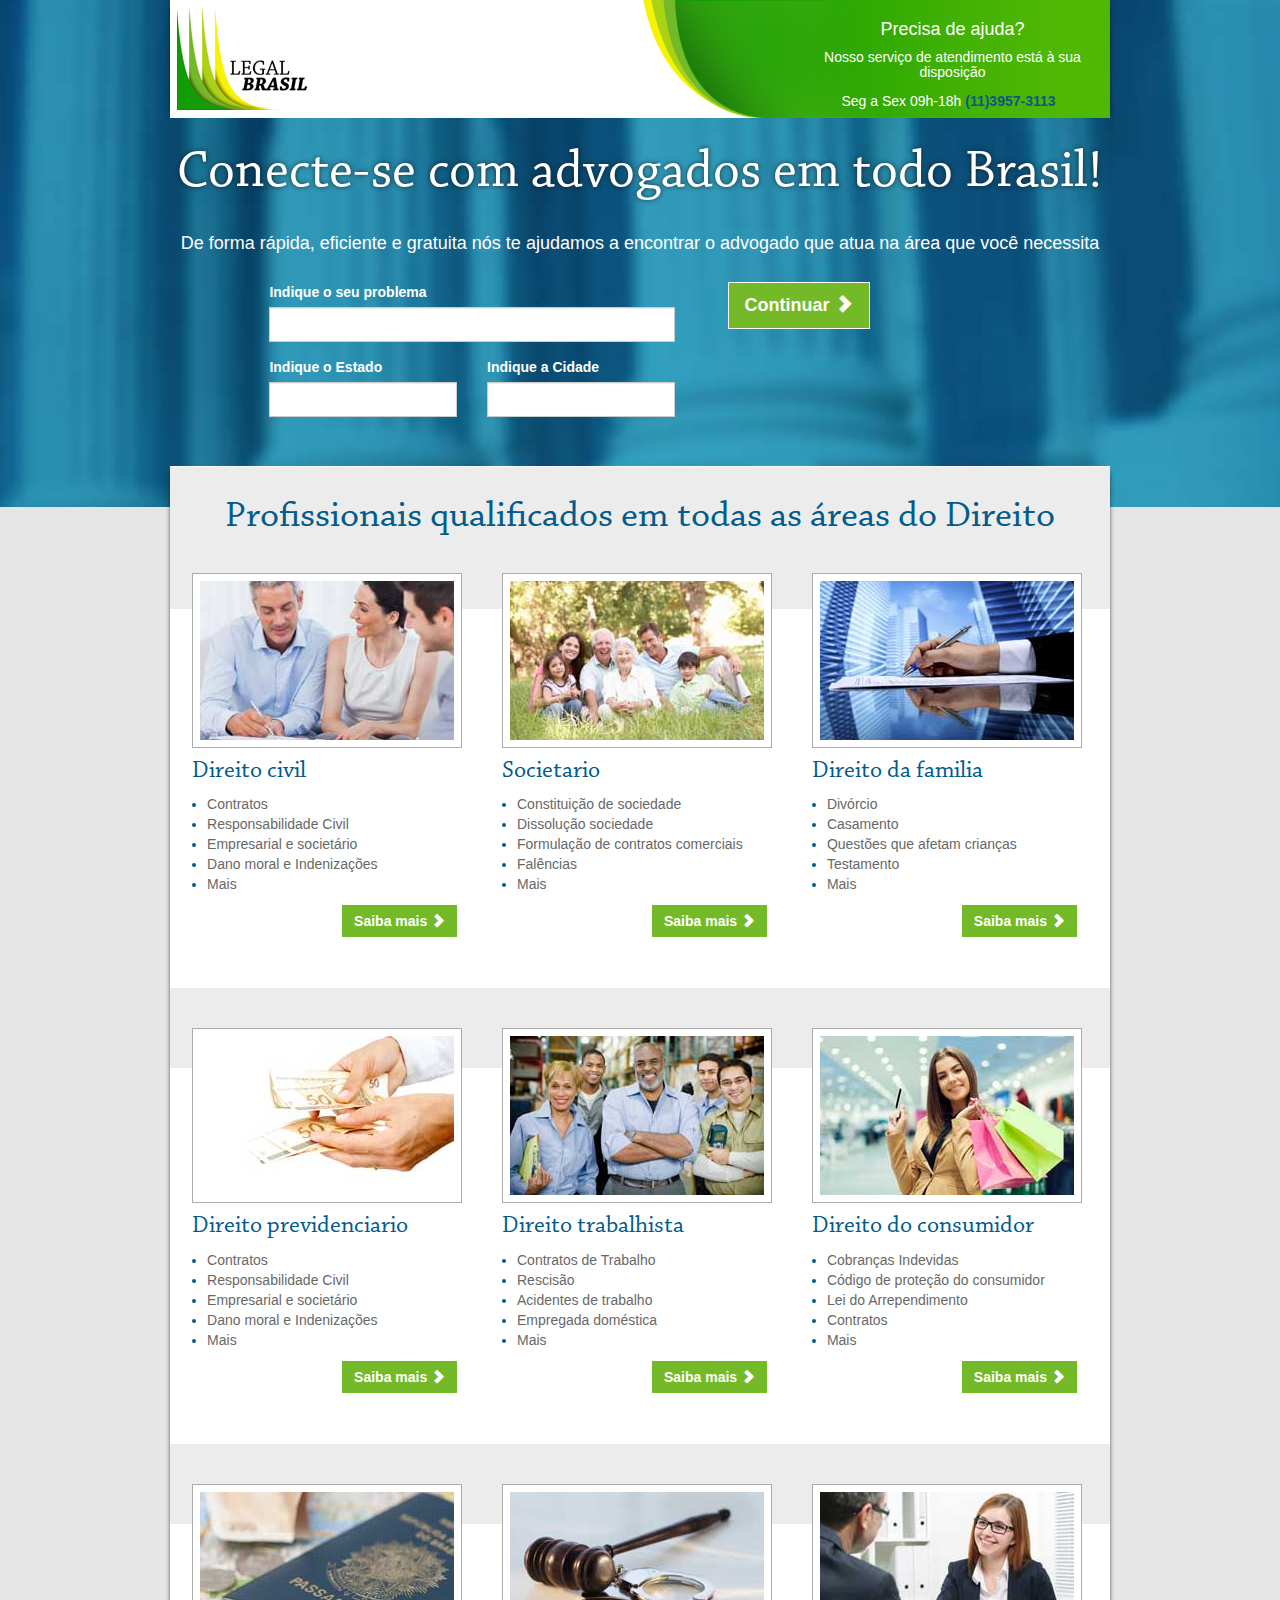
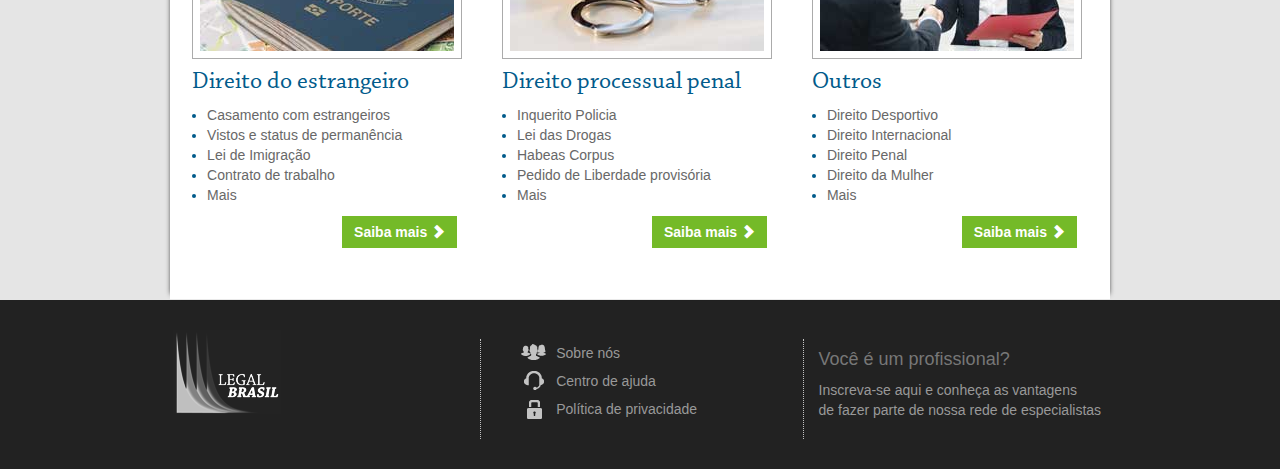
<file: index.html>
<!DOCTYPE html>
<html lang="pt">
<head>
    <meta charset="utf-8">
    <meta name="viewport" content="width=device-width, initial-scale=1.0">
    <meta name="description" content="">
    <title>Legal Brasil</title>
    <link rel="stylesheet" href="css/bootstrap.css">
    <link rel="stylesheet" href="css/main.css">
    <!--[if lt IE 9]>
		<script src="js/html5shiv.js"></script>
		<script src="js/respond.min.js"></script>
    <![endif]-->
    <link rel="shortcut icon" href="images/ico/favicon.ico">
</head><!--/head-->

<body>
    <header id="header" role="banner">
        <div class="container">
			<div class="box">
				<div class="row row-offset-0">
					<div class="col-xs-6 col-md-3"><a href="index.html"><img src="images/logo.png" /></a></div>
					<div class="col-xs-6 col-md-3"></div>
					<div class="col-md-6 text-center infocontact visible-md visible-lg">
						<h4>Precisa de ajuda?</h4>
						<h5>Nosso serviço de atendimento está à sua disposição</h5>
						<p>Seg a Sex 09h-18h <strong>(11)3957-3113</strong></p>
					</div>
				</div>
			</div>
        </div>
    </header><!--/#header-->

    <section id="search-lawyer" class="v2">
		
		<div class="container">
			<div class="row row-centered">
				<h1>Conecte-se com advogados em todo Brasil!</h1>
				<h4>De forma rápida, eficiente e gratuita nós te ajudamos a encontrar o advogado que atua na área que você necessita</h4>
			</div>
			<form role="form" onsubmit="return false;" action="">
				<div class="row row-centered aligncenter pull-right">
				
					<div class="col-md-6">
						
						<div class="row">
							<div class="col-md-12">
								<div class="form-group text-left">
									<label class="control-label">Indique o seu problema</label>
									<input type="text" id="subcategory" class="typeahead tt-query" autocomplete="off" spellcheck="false">
								</div>
							</div>
						</div>
						
						<div class="row">
							<div class="col-md-6">
								<div class="form-group text-left">
									<label class="control-label">Indique o Estado</label>
									<input type="text" id="state" class="typeahead tt-query" autocomplete="off" spellcheck="false">
								</div>
							</div>
							<div class="col-md-6">
								<div class="form-group text-left">
									<label class="control-label">Indique a Cidade</label>
									<input type="text" id="city" class="typeahead tt-query" autocomplete="off" spellcheck="false">
								</div>
							</div>
						</div>
						
					</div><!--/.col-md-6 .aligncenter-->
					
					<div class="col-md-3">
						<p><a href="form.html" class="btn btn-lg btn-default">Continuar <span class="glyphicon glyphicon-chevron-right"></span></a></p>
						<!-- <p><a href="lawyers-results.html">(Consultar Glossário de advogados)</a></p> -->
					</div>
				</div><!--/.row .row-centered-->
			</form>
		</div>
		
    </section><!--/#search-lawyer-->

    <section id="services">
        <div class="container">
            <div class="box first">
                <div class="row row-centered">
					<div class="col-md-12 title col-centered">
						<h2>Profissionais qualificados em todas as áreas do Direito</h2>
					</div>
                    <div class="col-xs-12 col-md-4 col-sm-6 col-centered col-fixed">
						<img src="./images/services/direito-civil.jpg" class="img-responsive" />
						<h4>Direito civil</h4>
						<ul>
							<li><a href="#">Contratos</a></li>
							<li><a href="#">Responsabilidade Civil</a></li>
							<li><a href="#">Empresarial e societário</a></li>
							<li><a href="#">Dano moral e Indenizações</a></li>
							<li><a href="#">Mais</a></li>
						</ul>
						<div class="align-right">
							<a href="./modal/direito-civil.html" class="btn btn-default" data-toggle="modal" data-target="#remoteModal">Saiba mais <span class="glyphicon glyphicon-chevron-right"></span></a>
						</div>
                    </div><!--/.col-md-4-->
                    <div class="col-xs-12 col-md-4 col-sm-6 col-centered col-fixed">
						<img src="./images/services/societario.jpg" class="img-responsive" />
						<h4>Societario</h4>
						<ul>
							<li><a href="#">Constituição de sociedade</a></li>
							<li><a href="#">Dissolução sociedade</a></li>
							<li><a href="#">Formulação de contratos comerciais</a></li>
							<li><a href="#">Falências</a></li>
							<li><a href="#">Mais</a></li>
						</ul>
						<div class="align-right">
							<a href="./modal/direito-civil.html" class="btn btn-default" data-toggle="modal" data-target="#remoteModal">Saiba mais <span class="glyphicon glyphicon-chevron-right"></span></a>
						</div>
                    </div><!--/.col-md-4-->
                    <div class="col-xs-12 col-md-4 col-sm-6 col-centered col-fixed">
						<img src="./images/services/direito-da-familia.jpg" class="img-responsive" />
						<h4>Direito da familia</h4>
						<ul>
							<li><a href="#">Divórcio</a></li>
							<li><a href="#">Casamento</a></li>
							<li><a href="#">Questões que afetam crianças</a></li>
							<li><a href="#">Testamento</a></li>
							<li><a href="#">Mais</a></li>
						</ul>
						<div class="align-right">
							<a href="./modal/direito-civil.html" class="btn btn-default" data-toggle="modal" data-target="#remoteModal">Saiba mais <span class="glyphicon glyphicon-chevron-right"></span></a>
						</div>
                    </div><!--/.col-md-4-->
					
					<div class="separator visible-md visible-lg"></div>
					
                    <div class="col-xs-12 col-md-4 col-sm-6 col-centered col-fixed">
						<img src="./images/services/direito-previdenciario.jpg" class="img-responsive" />
						<h4>Direito previdenciario</h4>
						<ul>
							<li><a href="#">Contratos</a></li>
							<li><a href="#">Responsabilidade Civil</a></li>
							<li><a href="#">Empresarial e societário</a></li>
							<li><a href="#">Dano moral e Indenizações</a></li>
							<li><a href="#">Mais</a></li>
						</ul>
						<div class="align-right">
							<a href="./modal/direito-civil.html" class="btn btn-default" data-toggle="modal" data-target="#remoteModal">Saiba mais <span class="glyphicon glyphicon-chevron-right"></span></a>
						</div>
                    </div><!--/.col-md-4-->
                    <div class="col-xs-12 col-md-4 col-sm-6 col-centered col-fixed">
						<img src="./images/services/direito-trabalhista.jpg" class="img-responsive" />
						<h4>Direito trabalhista</h4>
						<ul>
							<li><a href="#">Contratos de Trabalho</a></li>
							<li><a href="#">Rescisão</a></li>
							<li><a href="#">Acidentes de trabalho</a></li>
							<li><a href="#">Empregada doméstica</a></li>
							<li><a href="#">Mais</a></li>
						</ul>
						<div class="align-right">
							<a href="./modal/direito-civil.html" class="btn btn-default" data-toggle="modal" data-target="#remoteModal">Saiba mais <span class="glyphicon glyphicon-chevron-right"></span></a>
						</div>
                    </div><!--/.col-md-4-->
                    <div class="col-xs-12 col-md-4 col-sm-6 col-centered col-fixed">
						<img src="./images/services/direito-do-consumidor.jpg" class="img-responsive" />
						<h4>Direito do consumidor</h4>
						<ul>
							<li><a href="#">Cobranças Indevidas</a></li>
							<li><a href="#">Código de proteção do consumidor</a></li>
							<li><a href="#">Lei do Arrependimento</a></li>
							<li><a href="#">Contratos</a></li>
							<li><a href="#">Mais</a></li>
						</ul>
						<div class="align-right">
							<a href="./modal/direito-civil.html" class="btn btn-default" data-toggle="modal" data-target="#remoteModal">Saiba mais <span class="glyphicon glyphicon-chevron-right"></span></a>
						</div>
                    </div><!--/.col-md-4-->
					
					<div class="separator visible-md visible-lg"></div>
					
                    <div class="col-xs-12 col-md-4 col-sm-6 col-centered col-fixed">
						<img src="./images/services/direito-do-estrangeiro.jpg" class="img-responsive" />
						<h4>Direito do estrangeiro</h4>
						<ul>
							<li><a href="#">Casamento com estrangeiros</a></li>
							<li><a href="#">Vistos e status de permanência</a></li>
							<li><a href="#">Lei de Imigração</a></li>
							<li><a href="#">Contrato de trabalho</a></li>
							<li><a href="#">Mais</a></li>
						</ul>
						<div class="align-right">
							<a href="./modal/direito-civil.html" class="btn btn-default" data-toggle="modal" data-target="#remoteModal">Saiba mais <span class="glyphicon glyphicon-chevron-right"></span></a>
						</div>
                    </div><!--/.col-md-4-->
                    <div class="col-xs-12 col-md-4 col-sm-6 col-centered col-fixed">
						<img src="./images/services/direito-processual-penal.jpg" class="img-responsive" />
						<h4>Direito processual penal</h4>
						<ul>
							<li><a href="#">Inquerito Policia</a></li>
							<li><a href="#">Lei das Drogas</a></li>
							<li><a href="#">Habeas Corpus</a></li>
							<li><a href="#">Pedido de Liberdade provisória</a></li>
							<li><a href="#">Mais</a></li>
						</ul>
						<div class="align-right">
							<a href="./modal/direito-civil.html" class="btn btn-default" data-toggle="modal" data-target="#remoteModal">Saiba mais <span class="glyphicon glyphicon-chevron-right"></span></a>
						</div>
                    </div><!--/.col-md-4-->
                    <div class="col-xs-12 col-md-4 col-sm-6 col-centered col-fixed">
						<img src="./images/services/outros.jpg" class="img-responsive" />
						<h4>Outros</h4>
						<ul>
							<li><a href="#">Direito Desportivo</a></li>
							<li><a href="#">Direito Internacional</a></li>
							<li><a href="#">Direito Penal</a></li>
							<li><a href="#">Direito da Mulher</a></li>
							<li><a href="#">Mais</a></li>
						</ul>
						<div class="align-right">
							<a href="./modal/direito-civil.html" class="btn btn-default" data-toggle="modal" data-target="#remoteModal">Saiba mais <span class="glyphicon glyphicon-chevron-right"></span></a>
						</div>
                    </div><!--/.col-md-4-->
                </div><!--/.row-->
            </div><!--/.box-->
        </div><!--/.container-->
    </section><!--/#services-->

	<!-- Modal -->  
	<div class="modal fade" id="remoteModal" tabindex="-1" role="dialog" aria-labelledby="remoteModalLabel" aria-hidden="true">  
	    <div class="modal-dialog">  
	        <div class="modal-content modal-dialog-center"></div>
	    </div>  
	</div>  
	<!-- /.modal -->  

    <footer id="footer">
        <div class="container">
            <div class="row row-centered">
                <div class="col-sm-4 col-centered">	
					<img src="./images/footer-logo.png" alt="Legal Brasil" title="Legal Brasil" class="img-responsive" />
                </div>
                <div class="col-sm-4 col-centered">
					<ul class="list-unstyled text-left">
						<li><i class="icon-about"></i> <a href="#">Sobre nós</a></li>
						<li><i class="icon-help"></i> <a href="#">Centro de ajuda</a></li>
						<li><i class="icon-privacy"></i> <a href="#">Política de privacidade</a></li>
					</ul>
                </div>
                <div class="col-sm-4 col-centered text-center">
                    <h4>Você é um profissional?</h4>
					<a href="lawyers-subscription.html">Inscreva-se aqui e conheça as vantagens<br/>de fazer parte de nossa rede de especialistas</a>
                </div>
            </div>
        </div>
    </footer><!--/#footer-->

    <script type="text/javascript" src="js/jquery.js"></script>
    <script type="text/javascript" src="js/bootstrap.min.js"></script>
	<script type="text/javascript" src="js/typeahead.bundle.min.js"></script>
	
	<script type="text/javascript">
		$(document).ready(function(){
		
			var charMap = {
				"à": "a",
				"á": "a",
				"â": "a",
				"ã": "a",
				"ç": "c",
				"é": "e",
				"è": "e",
				"ê": "e",
				"ë": "e",
				"É": "e",
				"ï": "i",
				"î": "i",
				"í": "i",
				"ì": "i",
				"ô": "o",
				"ö": "o",
				"ó": "o",
				"õ": "o",
				"û": "u",
				"ù": "u",
				"ü": "u"
			};

			var subcategoriesNames = ['Ações de despejo', 'Cobrança de condomínio', 'Código de Proteção e Defesa do Consumidor', 'Direito Homoafetivo', 'Recuperação de créditos', 'Violação da privacidade', 'Indenizações por danos materiais e morais', 'Falência', 'Guarda judicial'];
			var statesNames = ['Acre', 'Distrito Federal', 'Pará', 'Pernambuco', 'Rio de Janeiro', 'São Paulo', 'Minas Gerais'];
			var citiesNames = ['Curitiba', 'Porto Alegre', 'Rio de Janeiro', 'Florianópolis', 'Manaus', 'São Paulo', 'Campinas'];

			var normalize = function (input) {
				$.each(charMap, function (unnormalizedChar, normalizedChar) {
					var regex = new RegExp(unnormalizedChar, 'gi');
					input = input.replace(regex, normalizedChar);
				});
				return input;
			};

			var queryTokenizer = function (q) {
				var normalized = normalize(q);
				return Bloodhound.tokenizers.whitespace(normalized);
			};

			var subcategories = new Bloodhound({
				datumTokenizer: Bloodhound.tokenizers.obj.whitespace('value'),
				queryTokenizer: queryTokenizer,
				local: $.map(subcategoriesNames, function (name) {
					var normalized = normalize(name);
					return {
						value: normalized,
						displayValue: name
					};
				})
			});
			subcategories.initialize();

			var states = new Bloodhound({
				datumTokenizer: Bloodhound.tokenizers.obj.whitespace('value'),
				queryTokenizer: queryTokenizer,
				local: $.map(statesNames, function (name) {
					var normalized = normalize(name);
					return {
						value: normalized,
						displayValue: name
					};
				})
			});
			states.initialize();

			var cities = new Bloodhound({
				datumTokenizer: Bloodhound.tokenizers.obj.whitespace('value'),
				queryTokenizer: queryTokenizer,
				local: $.map(citiesNames, function (name) {
					var normalized = normalize(name);
					return {
						value: normalized,
						displayValue: name
					};
				})
			});
			cities.initialize();

			$('#subcategory').typeahead({
				minLength: 1,
				hint: true,
				highlight: false
			}, {
				displayKey: 'displayValue',
				source: subcategories.ttAdapter()
			});


			$('#state').typeahead({
				minLength: 1,
				hint: true,
				highlight: false
			}, {
				displayKey: 'displayValue',
				source: states.ttAdapter()
			});

			$('#city').typeahead({
				minLength: 1,
				hint: true,
				highlight: false
			}, {
				displayKey: 'displayValue',
				source: cities.ttAdapter()
			});
			
			
			
			
		});  
	</script>
	
</body>
</html>
</file>
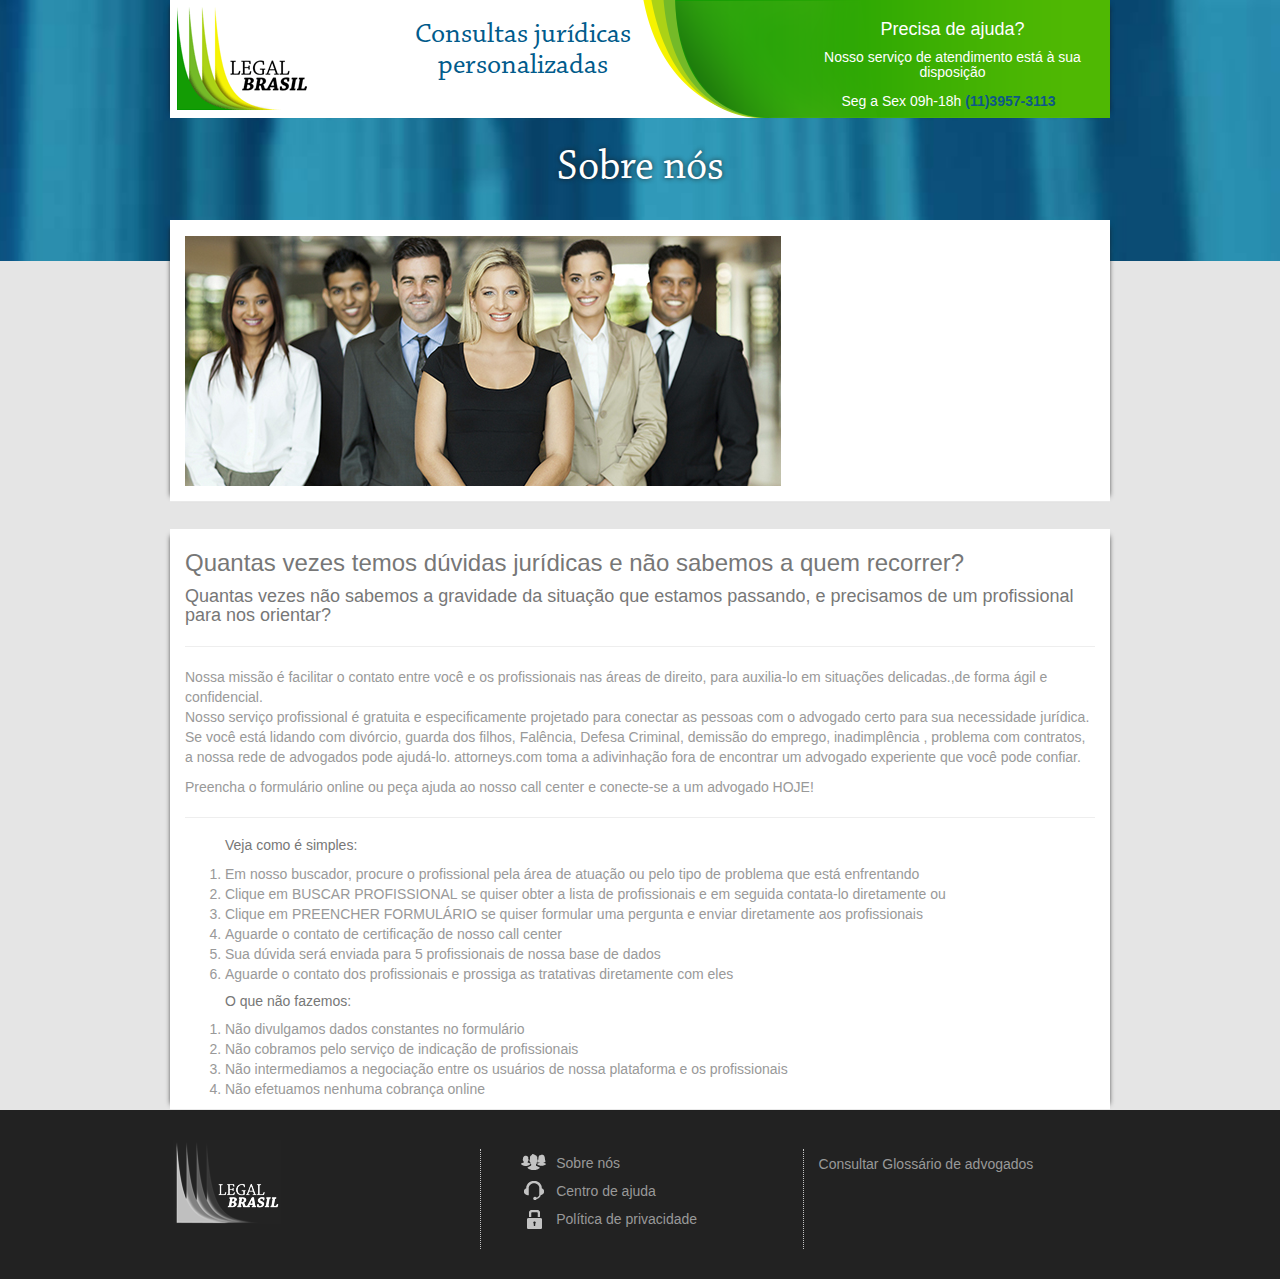
<file: aboutus.html>
<!DOCTYPE html>
<html lang="pt">
<head>
    <meta charset="utf-8">
    <meta name="viewport" content="width=device-width, initial-scale=1.0">
    <meta name="description" content="">
    <title>Legal Brasil</title>
    <link rel="stylesheet" href="css/bootstrap.css">
    <link rel="stylesheet" href="css/main.css">
    <!--[if lt IE 9]>
		<script src="js/html5shiv.js"></script>
		<script src="js/respond.min.js"></script>
    <![endif]-->
    <link rel="shortcut icon" href="images/ico/favicon.ico"></head><!--/head-->

<body>
    <header id="header" role="banner">
        <div class="container">
			<div class="box">
				<div class="row row-offset-0">
					<div class="col-xs-6 col-md-3"><a href="index.html"><img src="images/logo.png" /></a></div>
					<div class="col-xs-6 col-md-3"><h2 class="text-center">Consultas jurídicas personalizadas</h2></div>
					<div class="col-md-6 text-center infocontact visible-md visible-lg">
						<h4>Precisa de ajuda?</h4>
						<h5>Nosso serviço de atendimento está à sua disposição</h5>
						<p>Seg a Sex 09h-18h <strong>(11)3957-3113</strong></p>
					</div>
				</div>
			</div>
        </div>
    </header><!--/#header-->

	<div id="background">
		<h1 class="title-page">Sobre nós</h1>
	</div>
	
	<div class="container">
		<section id="head">
			<div class="box first">
				
				<div class="row row-centered">
					<div class="col-md-12">
						<img src="./images/185934470.jpg" class="img-responsive">
					</div><!--/.col-md-12-->
				</div><!--/.row-->
			</div><!--/.box-->
			<div class="separator2"></div>
		</section><!--/#search-lawyer-->
	</div><!--/.container-->

	<div class="container">
		<div class="box next">
			<div class="row">
			    <section class="col-md-12">
					
					<h3>Quantas vezes temos dúvidas jurídicas e não sabemos a quem recorrer?</h3>
					<h4>Quantas vezes não  sabemos a gravidade da situação que estamos passando, e precisamos de um  profissional para nos orientar?</h4>
					<hr/>
					<p>Nossa missão é facilitar o contato entre você e os profissionais nas áreas de direito, para auxilia-lo em situações delicadas.,de forma ágil e confidencial.<br>Nosso serviço profissional é gratuita e especificamente projetado para conectar as pessoas com o advogado certo para sua necessidade jurídica. Se você está lidando com divórcio, guarda dos filhos, Falência, Defesa Criminal,  demissão do emprego, inadimplência , problema com contratos, a nossa rede de advogados pode ajudá-lo. attorneys.com toma a adivinhação fora de encontrar um advogado experiente que você pode confiar.</p>

					<p>Preencha o formulário  online ou peça ajuda ao nosso call center e conecte-se a um advogado HOJE!</p>
					<hr/>

					<ol>
						<h5>Veja como é simples:</h5>
						<li>Em nosso buscador, procure o profissional pela área de atuação ou pelo tipo de problema que está enfrentando</li>
						<li>Clique em BUSCAR PROFISSIONAL se quiser  obter a lista de profissionais e em seguida contata-lo diretamente  ou</li>
						<li>Clique em  PREENCHER FORMULÁRIO se quiser  formular  uma pergunta e enviar diretamente aos profissionais</li>
						<li>Aguarde o contato de certificação de nosso call center</li>
						<li>Sua dúvida será enviada para 5 profissionais de nossa base de dados</li>
						<li>Aguarde o contato dos profissionais e prossiga as tratativas diretamente com eles</li>
					</ol>
					
					<ol>
						<h5>O que não fazemos:</h5>
						<li>Não divulgamos dados constantes no formulário</li>
						<li>Não cobramos pelo serviço de indicação de profissionais</li>
						<li>Não intermediamos a negociação entre os usuários de nossa plataforma e os profissionais</li>
						<li>Não efetuamos nenhuma cobrança online</li>
					</ol>
				
			    </section>
			</div><!--/.row-->
		</div><!--/.box-->
	</div><!--/.containers-->

    <footer id="footer">
        <div class="container">
            <div class="row row-centered">
                <div class="col-sm-4 col-centered">	
					<img src="./images/footer-logo.png" alt="Legal Brasil" title="Legal Brasil" class="img-responsive" />
                </div>
                <div class="col-sm-4 col-centered">
					<ul class="list-unstyled text-left">
						<li><i class="icon-about"></i> <a href="#">Sobre nós</a></li>
						<li><i class="icon-help"></i> <a href="#">Centro de ajuda</a></li>
						<li><i class="icon-privacy"></i> <a href="#">Política de privacidade</a></li>
					</ul>
                </div>
                <div class="col-sm-4 col-centered">
					<ul class="list-unstyled text-left">
						<li><a href="lawyers-results.html">Consultar Glossário de advogados</a></li>
					</ul>
                </div>
            </div>
        </div>
    </footer><!--/#footer-->

    <script src="js/jquery.js"></script>
    <script src="js/bootstrap.min.js"></script>
	<script src="js/holder.js"></script>
</body>
</html>
</file>
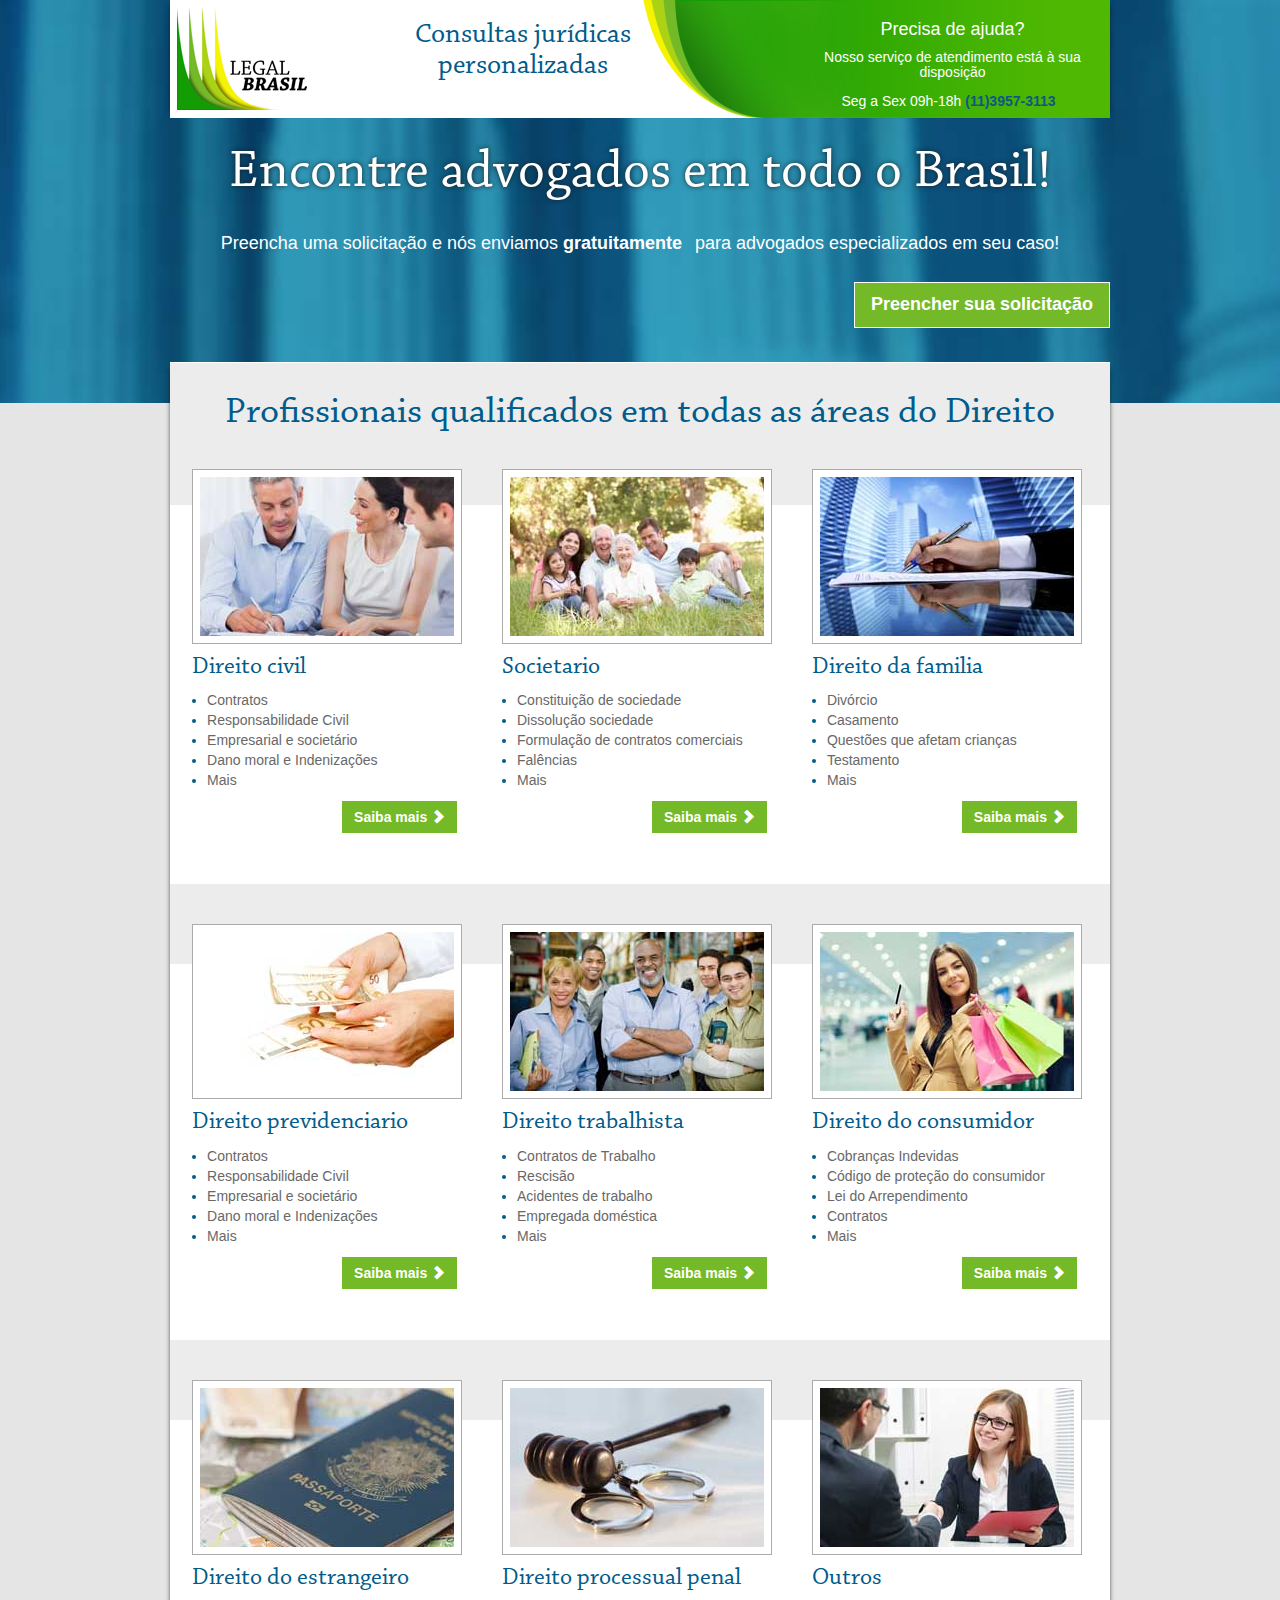
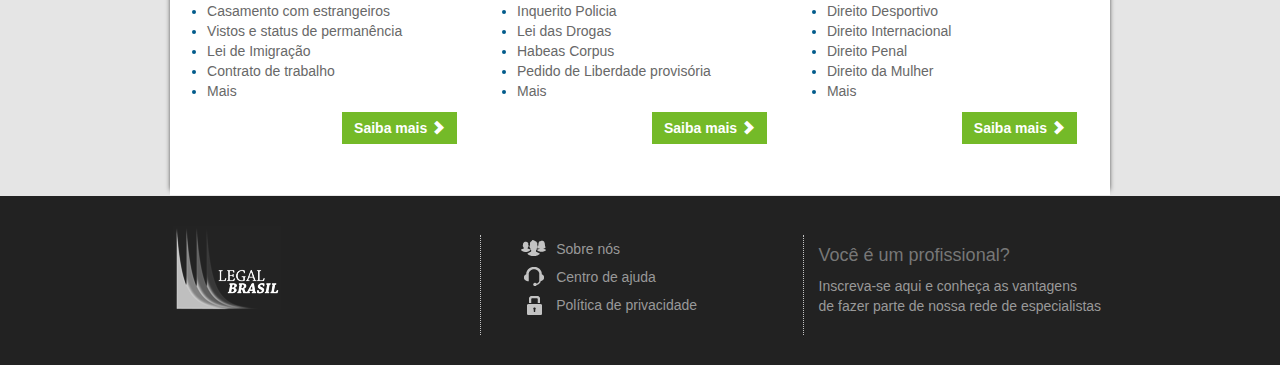
<file: index-v2.html>
<!DOCTYPE html>
<html lang="pt">
<head>
    <meta charset="utf-8">
    <meta name="viewport" content="width=device-width, initial-scale=1.0">
    <meta name="description" content="">
    <title>Legal Brasil</title>
    <link rel="stylesheet" href="css/bootstrap.css">
    <link rel="stylesheet" href="css/main.css">
    <!--[if lt IE 9]>
		<script src="js/html5shiv.js"></script>
		<script src="js/respond.min.js"></script>
    <![endif]-->
    <link rel="shortcut icon" href="images/ico/favicon.ico">
</head><!--/head-->

<body>
    <header id="header" role="banner">
        <div class="container">
			<div class="box">
				<div class="row row-offset-0">
					<div class="col-xs-6 col-md-3"><a href="index.html"><img src="images/logo.png" /></a></div>
					<div class="col-xs-6 col-md-3"><h2 class="text-center">Consultas jurídicas personalizadas</h2></div>
					<div class="col-md-6 text-center infocontact visible-md visible-lg">
						<h4>Precisa de ajuda?</h4>
						<h5>Nosso serviço de atendimento está à sua disposição</h5>
						<p>Seg a Sex 09h-18h <strong>(11)3957-3113</strong></p>
					</div>
				</div>
			</div>
        </div>
    </header><!--/#header-->

    <section id="search-lawyer" class="v2">
		
		<div class="container">
				<div class="row row-centered">
					<h1>Encontre advogados em todo o Brasil!</h1>
					<h4>Preencha uma solicitação e nós enviamos <strong>gratuitamente</strong> para advogados especializados em seu caso!</h4>
					
					<div class="col-md-6 pull-right">
						<a href="form-2.html" class="btn btn-lg btn-default pull-right">Preencher sua solicitação</a>
					</div>
				</div>
		</div>
		
    </section><!--/#search-lawyer-->

    <section id="services">
        <div class="container">
            <div class="box first">
                <div class="row row-centered">
					<div class="col-md-12 title col-centered">
						<h2>Profissionais qualificados em todas as áreas do Direito</h2>
					</div>
                    <div class="col-xs-12 col-md-4 col-sm-6 col-centered col-fixed">
						<img src="./images/services/direito-civil.jpg" class="img-responsive" />
						<h4>Direito civil</h4>
						<ul>
							<li><a href="#">Contratos</a></li>
							<li><a href="#">Responsabilidade Civil</a></li>
							<li><a href="#">Empresarial e societário</a></li>
							<li><a href="#">Dano moral e Indenizações</a></li>
							<li><a href="#">Mais</a></li>
						</ul>
						<div class="align-right">
							<a href="./modal/direito-civil.html" class="btn btn-default" data-toggle="modal" data-target="#remoteModal">Saiba mais <span class="glyphicon glyphicon-chevron-right"></span></a>
						</div>
                    </div><!--/.col-md-4-->
                    <div class="col-xs-12 col-md-4 col-sm-6 col-centered col-fixed">
						<img src="./images/services/societario.jpg" class="img-responsive" />
						<h4>Societario</h4>
						<ul>
							<li><a href="#">Constituição de sociedade</a></li>
							<li><a href="#">Dissolução sociedade</a></li>
							<li><a href="#">Formulação de contratos comerciais</a></li>
							<li><a href="#">Falências</a></li>
							<li><a href="#">Mais</a></li>
						</ul>
						<div class="align-right">
							<a href="./modal/direito-civil.html" class="btn btn-default" data-toggle="modal" data-target="#remoteModal">Saiba mais <span class="glyphicon glyphicon-chevron-right"></span></a>
						</div>
                    </div><!--/.col-md-4-->
                    <div class="col-xs-12 col-md-4 col-sm-6 col-centered col-fixed">
						<img src="./images/services/direito-da-familia.jpg" class="img-responsive" />
						<h4>Direito da familia</h4>
						<ul>
							<li><a href="#">Divórcio</a></li>
							<li><a href="#">Casamento</a></li>
							<li><a href="#">Questões que afetam crianças</a></li>
							<li><a href="#">Testamento</a></li>
							<li><a href="#">Mais</a></li>
						</ul>
						<div class="align-right">
							<a href="./modal/direito-civil.html" class="btn btn-default" data-toggle="modal" data-target="#remoteModal">Saiba mais <span class="glyphicon glyphicon-chevron-right"></span></a>
						</div>
                    </div><!--/.col-md-4-->
					
					<div class="separator visible-md visible-lg"></div>
					
                    <div class="col-xs-12 col-md-4 col-sm-6 col-centered col-fixed">
						<img src="./images/services/direito-previdenciario.jpg" class="img-responsive" />
						<h4>Direito previdenciario</h4>
						<ul>
							<li><a href="#">Contratos</a></li>
							<li><a href="#">Responsabilidade Civil</a></li>
							<li><a href="#">Empresarial e societário</a></li>
							<li><a href="#">Dano moral e Indenizações</a></li>
							<li><a href="#">Mais</a></li>
						</ul>
						<div class="align-right">
							<a href="./modal/direito-civil.html" class="btn btn-default" data-toggle="modal" data-target="#remoteModal">Saiba mais <span class="glyphicon glyphicon-chevron-right"></span></a>
						</div>
                    </div><!--/.col-md-4-->
                    <div class="col-xs-12 col-md-4 col-sm-6 col-centered col-fixed">
						<img src="./images/services/direito-trabalhista.jpg" class="img-responsive" />
						<h4>Direito trabalhista</h4>
						<ul>
							<li><a href="#">Contratos de Trabalho</a></li>
							<li><a href="#">Rescisão</a></li>
							<li><a href="#">Acidentes de trabalho</a></li>
							<li><a href="#">Empregada doméstica</a></li>
							<li><a href="#">Mais</a></li>
						</ul>
						<div class="align-right">
							<a href="./modal/direito-civil.html" class="btn btn-default" data-toggle="modal" data-target="#remoteModal">Saiba mais <span class="glyphicon glyphicon-chevron-right"></span></a>
						</div>
                    </div><!--/.col-md-4-->
                    <div class="col-xs-12 col-md-4 col-sm-6 col-centered col-fixed">
						<img src="./images/services/direito-do-consumidor.jpg" class="img-responsive" />
						<h4>Direito do consumidor</h4>
						<ul>
							<li><a href="#">Cobranças Indevidas</a></li>
							<li><a href="#">Código de proteção do consumidor</a></li>
							<li><a href="#">Lei do Arrependimento</a></li>
							<li><a href="#">Contratos</a></li>
							<li><a href="#">Mais</a></li>
						</ul>
						<div class="align-right">
							<a href="./modal/direito-civil.html" class="btn btn-default" data-toggle="modal" data-target="#remoteModal">Saiba mais <span class="glyphicon glyphicon-chevron-right"></span></a>
						</div>
                    </div><!--/.col-md-4-->
					
					<div class="separator visible-md visible-lg"></div>
					
                    <div class="col-xs-12 col-md-4 col-sm-6 col-centered col-fixed">
						<img src="./images/services/direito-do-estrangeiro.jpg" class="img-responsive" />
						<h4>Direito do estrangeiro</h4>
						<ul>
							<li><a href="#">Casamento com estrangeiros</a></li>
							<li><a href="#">Vistos e status de permanência</a></li>
							<li><a href="#">Lei de Imigração</a></li>
							<li><a href="#">Contrato de trabalho</a></li>
							<li><a href="#">Mais</a></li>
						</ul>
						<div class="align-right">
							<a href="./modal/direito-civil.html" class="btn btn-default" data-toggle="modal" data-target="#remoteModal">Saiba mais <span class="glyphicon glyphicon-chevron-right"></span></a>
						</div>
                    </div><!--/.col-md-4-->
                    <div class="col-xs-12 col-md-4 col-sm-6 col-centered col-fixed">
						<img src="./images/services/direito-processual-penal.jpg" class="img-responsive" />
						<h4>Direito processual penal</h4>
						<ul>
							<li><a href="#">Inquerito Policia</a></li>
							<li><a href="#">Lei das Drogas</a></li>
							<li><a href="#">Habeas Corpus</a></li>
							<li><a href="#">Pedido de Liberdade provisória</a></li>
							<li><a href="#">Mais</a></li>
						</ul>
						<div class="align-right">
							<a href="./modal/direito-civil.html" class="btn btn-default" data-toggle="modal" data-target="#remoteModal">Saiba mais <span class="glyphicon glyphicon-chevron-right"></span></a>
						</div>
                    </div><!--/.col-md-4-->
                    <div class="col-xs-12 col-md-4 col-sm-6 col-centered col-fixed">
						<img src="./images/services/outros.jpg" class="img-responsive" />
						<h4>Outros</h4>
						<ul>
							<li><a href="#">Direito Desportivo</a></li>
							<li><a href="#">Direito Internacional</a></li>
							<li><a href="#">Direito Penal</a></li>
							<li><a href="#">Direito da Mulher</a></li>
							<li><a href="#">Mais</a></li>
						</ul>
						<div class="align-right">
							<a href="./modal/direito-civil.html" class="btn btn-default" data-toggle="modal" data-target="#remoteModal">Saiba mais <span class="glyphicon glyphicon-chevron-right"></span></a>
						</div>
                    </div><!--/.col-md-4-->
                </div><!--/.row-->
            </div><!--/.box-->
        </div><!--/.container-->
    </section><!--/#services-->

	<!-- Modal -->  
	<div class="modal fade" id="remoteModal" tabindex="-1" role="dialog" aria-labelledby="remoteModalLabel" aria-hidden="true">  
	    <div class="modal-dialog">  
	        <div class="modal-content modal-dialog-center"></div>
	    </div>  
	</div>  
	<!-- /.modal -->  

    <footer id="footer">
        <div class="container">
            <div class="row row-centered">
                <div class="col-xs-6 col-sm-4 col-centered">	
					<img src="./images/footer-logo.png" alt="Legal Brasil" title="Legal Brasil" class="img-responsive" />
                </div>
                <div class="col-xs-6 col-sm-4 col-centered">
					<ul class="list-unstyled">
						<li><i class="icon-about"></i> <a href="#">Sobre nós</a></li>
						<li><i class="icon-help"></i> <a href="#">Centro de ajuda</a></li>
						<li><i class="icon-privacy"></i> <a href="#">Política de privacidade</a></li>
					</ul>
                </div>
                <div class="col-xs-12 col-sm-4 col-centered text-center">
                    <h4>Você é um profissional?</h4>
					<a href="#">Inscreva-se aqui e conheça as vantagens<br/>de fazer parte de nossa rede de especialistas</a>
                </div>
            </div>
        </div>
    </footer><!--/#footer-->

    <script src="js/jquery.js"></script>
    <script src="js/bootstrap.min.js"></script>
</body>
</html>
</file>
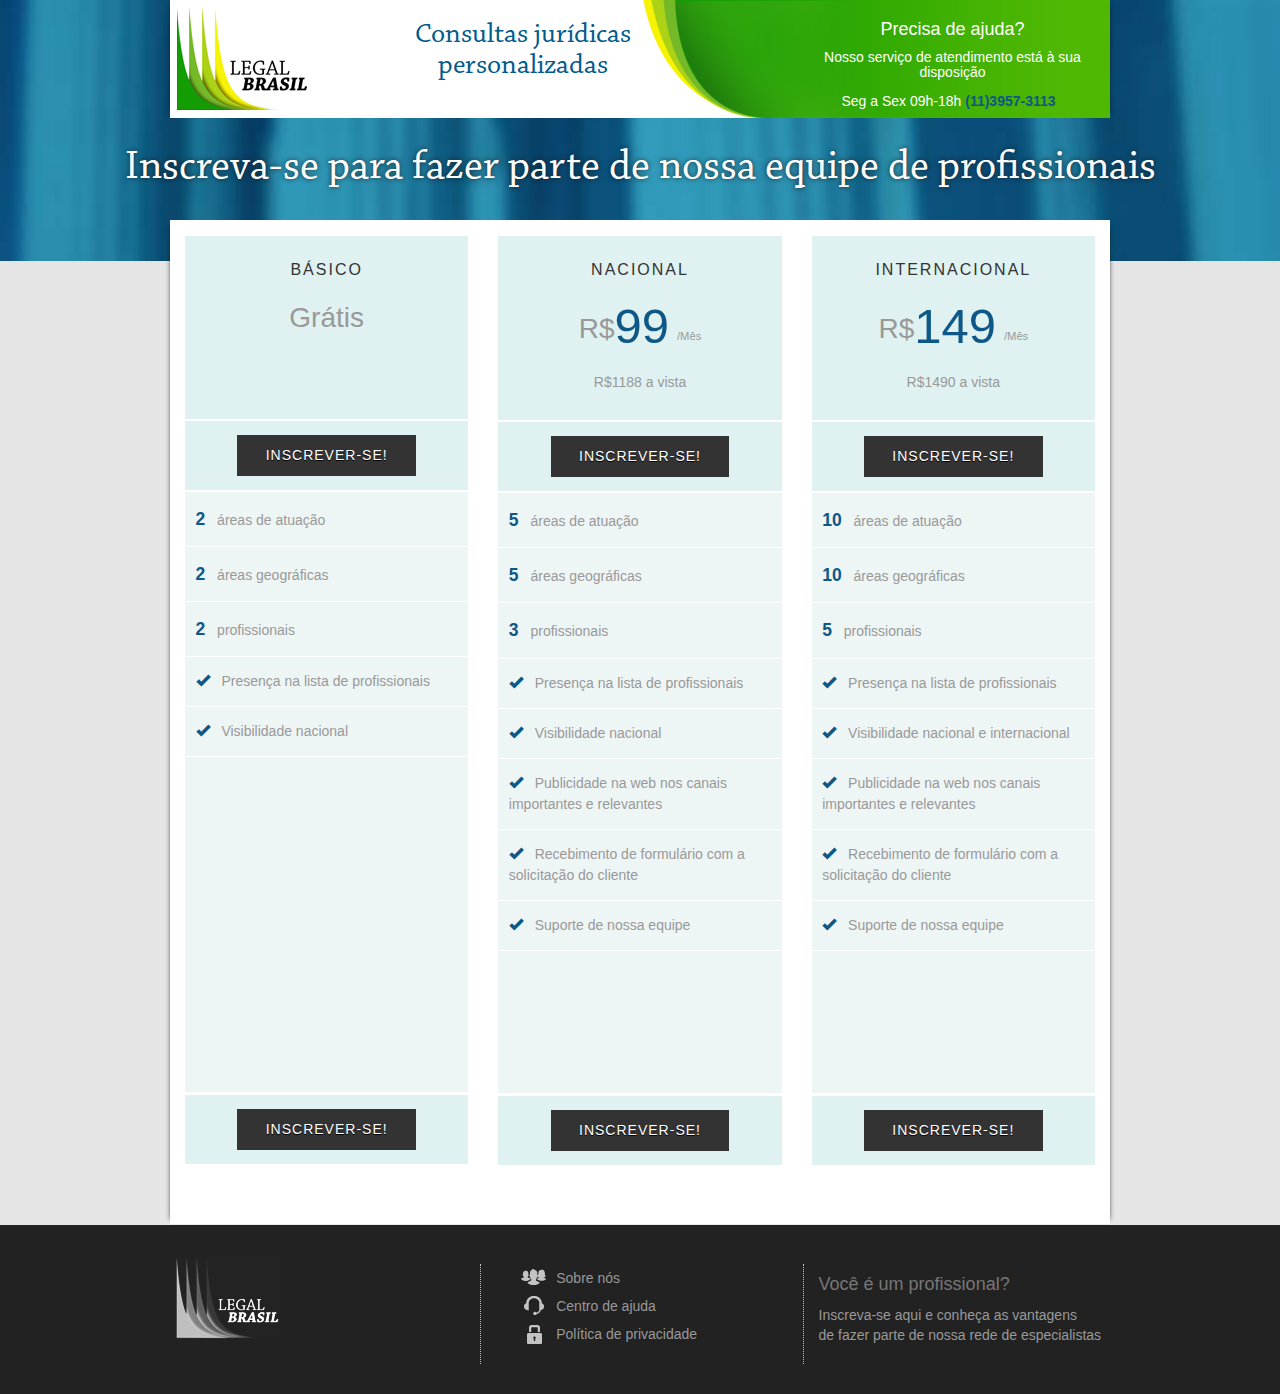
<file: lawyers-subscription-v2.html>
<!DOCTYPE html>
<html lang="pt">
<head>
    <meta charset="utf-8">
    <meta name="viewport" content="width=device-width, initial-scale=1.0">
    <meta name="description" content="">
    <title>Legal Brasil</title>
    <link rel="stylesheet" href="css/bootstrap.css">
    <link rel="stylesheet" href="css/main.css">
    <!--[if lt IE 9]>
		<script src="js/html5shiv.js"></script>
		<script src="js/respond.min.js"></script>
    <![endif]-->
    <link rel="shortcut icon" href="images/ico/favicon.ico"></head><!--/head-->

<body>
    <header id="header" role="banner">
        <div class="container">
			<div class="box">
				<div class="row row-offset-0">
					<div class="col-xs-6 col-md-3"><a href="index.html"><img src="images/logo.png" /></a></div>
					<div class="col-xs-6 col-md-3"><h2 class="text-center">Consultas jurídicas personalizadas</h2></div>
					<div class="col-md-6 text-center infocontact visible-md visible-lg">
						<h4>Precisa de ajuda?</h4>
						<h5>Nosso serviço de atendimento está à sua disposição</h5>
						<p>Seg a Sex 09h-18h <strong>(11)3957-3113</strong></p>
					</div>
				</div>
			</div>
        </div>
    </header><!--/#header-->

	<div id="background">
		<h1 class="title-page">Inscreva-se para fazer parte de nossa equipe de profissionais</h1>
	</div>

	<div class="container">
		<div class="box first">
			<div class="row">
			    <section id="pricing-grid" class="col-md-12">
					<div class="col-xs-12 col-md-4 pkg">
						<div class="pkg-header">
							<h3>Básico</h3>
							<p class="pkg-price free"><b>Grátis</b></p>
							<p>&nbsp;</p>
						</div>
						<div class="pkg-start">
							<a href="#">Inscrever-se!</a>
						</div>
						<div class="pkg-items">
							<ul>
								<li><strong>2</strong> áreas de atuação</li>
								<li><strong>2</strong> áreas geográficas</li>
								<li><strong>2</strong> profissionais</li>
								<li><div><span class="glyphicon glyphicon-ok"></span> Presença na lista de profissionais</div></li>
								<li><div><span class="glyphicon glyphicon-ok"></span> Visibilidade nacional</div></li>
							</ul>
						</div>
						<div class="pkg-start">
							<a href="#">Inscrever-se!</a>
						</div>
					</div>

					<div class="col-xs-12 col-md-4 pkg">
						<div class="pkg-header">
							<h3>Nacional</h3>
							<p class="pkg-price"><b>R$</b><strong>99</strong><em>/Mês</em></p>
							<p>R$1188 a vista</p>
						</div>
						<div class="pkg-start">
							<a href="#">Inscrever-se!</a>
						</div>
						<div class="pkg-items">
							<ul>
								<li><strong>5</strong> áreas de atuação</li>
								<li><strong>5</strong> áreas geográficas</li>
								<li><strong>3</strong> profissionais</li>
								<li><div><span class="glyphicon glyphicon-ok"></span> Presença na lista de profissionais</div></li>
								<li><div><span class="glyphicon glyphicon-ok"></span> Visibilidade nacional</div></li>
								<li><div><span class="glyphicon glyphicon-ok"></span> Publicidade na web nos canais importantes e relevantes</div></li>
								<li><div><span class="glyphicon glyphicon-ok"></span> Recebimento de formulário com a solicitação do cliente</div></li>
								<li><div><span class="glyphicon glyphicon-ok"></span> Suporte de nossa equipe</div></li>
							</ul>
						</div>
						<div class="pkg-start">
							<a href="#">Inscrever-se!</a>
						</div>
					</div>

					<div class="col-xs-12 col-md-4 pkg">
						<div class="pkg-header">
							<h3>Internacional</h3>
							<p class="pkg-price"><b>R$</b><strong>149</strong><em>/Mês</em></p>
							<p>R$1490 a vista</p>
						</div>
						<div class="pkg-start">
							<a href="#">Inscrever-se!</a>
						</div>
						<div class="pkg-items">
							<ul>
								<li><strong>10</strong> áreas de atuação</li>
								<li><strong>10</strong> áreas geográficas</li>
								<li><strong>5</strong> profissionais</li>
								<li><div><span class="glyphicon glyphicon-ok"></span> Presença na lista de profissionais</div></li>
								<li><div><span class="glyphicon glyphicon-ok"></span> Visibilidade nacional e internacional</div></li>
								<li><div><span class="glyphicon glyphicon-ok"></span> Publicidade na web nos canais importantes e relevantes</div></li>
								<li><div><span class="glyphicon glyphicon-ok"></span> Recebimento de formulário com a solicitação do cliente</div></li>
								<li><div><span class="glyphicon glyphicon-ok"></span> Suporte de nossa equipe</div></li>
							</ul>
						</div>
						<div class="pkg-start">
							<a href="#">Inscrever-se!</a>
						</div>
					</div>
			    </section><!--/#pricing-->
			</div><!--/.row-->
		</div><!--/.box-->
	</div><!--/.containers-->
	
	<!-- Modal -->  
	<div class="modal fade" id="remoteModal" tabindex="-1" role="dialog" aria-labelledby="remoteModalLabel" aria-hidden="true">  
	    <div class="modal-dialog lawyer-sheet">  
	        <div class="modal-content modal-dialog-center"></div>
	    </div>  
	</div>  
	<!-- /.modal -->  

    <footer id="footer">
        <div class="container">
            <div class="row row-centered">
                <div class="col-xs-6 col-sm-4 col-centered">	
					<img src="./images/footer-logo.png" alt="Legal Brasil" title="Legal Brasil" class="img-responsive" />
                </div>
                <div class="col-xs-6 col-sm-4 col-centered">
					<ul class="list-unstyled">
						<li><i class="icon-about"></i> <a href="#">Sobre nós</a></li>
						<li><i class="icon-help"></i> <a href="#">Centro de ajuda</a></li>
						<li><i class="icon-privacy"></i> <a href="#">Política de privacidade</a></li>
					</ul>
                </div>
                <div class="col-xs-12 col-sm-4 col-centered text-center">
                    <h4>Você é um profissional?</h4>
					<a href="#">Inscreva-se aqui e conheça as vantagens<br/>de fazer parte de nossa rede de especialistas</a>
                </div>
            </div>
        </div>
    </footer><!--/#footer-->

    <script src="js/jquery.js"></script>
    <script src="js/bootstrap.min.js"></script>
	<script src="js/holder.js"></script>
</body>
</html>
</file>
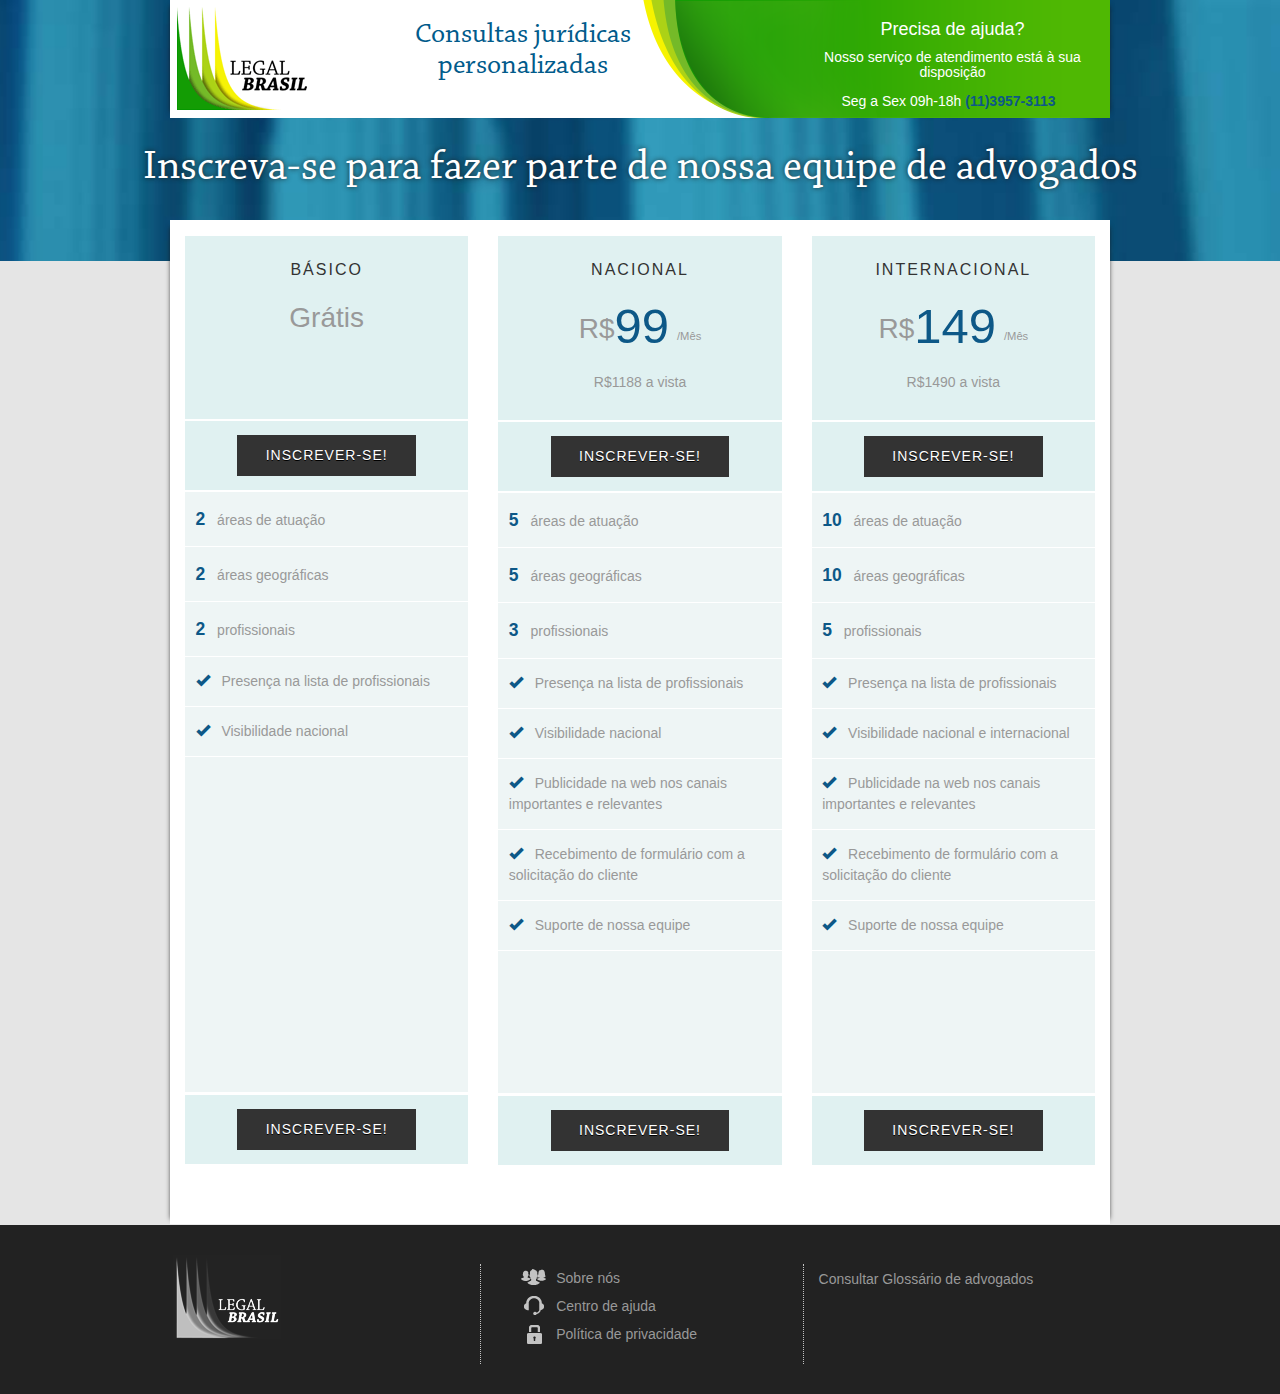
<file: lawyers-subscription.html>
<!DOCTYPE html>
<html lang="pt">
<head>
    <meta charset="utf-8">
    <meta name="viewport" content="width=device-width, initial-scale=1.0">
    <meta name="description" content="">
    <title>Legal Brasil</title>
    <link rel="stylesheet" href="css/bootstrap.css">
    <link rel="stylesheet" href="css/main.css">
    <!--[if lt IE 9]>
		<script src="js/html5shiv.js"></script>
		<script src="js/respond.min.js"></script>
    <![endif]-->
    <link rel="shortcut icon" href="images/ico/favicon.ico"></head><!--/head-->

<body>
    <header id="header" role="banner">
        <div class="container">
			<div class="box">
				<div class="row row-offset-0">
					<div class="col-xs-6 col-md-3"><a href="index.php"><img src="images/logo.png" /></a></div>
					<div class="col-xs-6 col-md-3"><h2 class="text-center">Consultas jurídicas personalizadas</h2></div>
					<div class="col-md-6 text-center infocontact visible-md visible-lg">
						<h4>Precisa de ajuda?</h4>
						<h5>Nosso serviço de atendimento está à sua disposição</h5>
						<p>Seg a Sex 09h-18h <strong>(11)3957-3113</strong></p>
					</div>
				</div>
			</div>
        </div>
    </header><!--/#header-->

	<div id="background">
		<h1 class="title-page">Inscreva-se para fazer parte de nossa equipe de advogados</h1>
	</div>

	<div class="container">
		<div class="box first">
			<div class="row">
			    <section id="pricing-grid" class="col-md-12">
					<div class="col-xs-12 col-md-4 pkg">
						<div class="pkg-header">
							<h3>Básico</h3>
							<p class="pkg-price free"><b>Grátis</b></p>
							<p>&nbsp;</p>
						</div>
						<div class="pkg-start">
							<a href="#">Inscrever-se!</a>
						</div>
						<div class="pkg-items">
							<ul>
								<li><strong>2</strong> áreas de atuação</li>
								<li><strong>2</strong> áreas geográficas</li>
								<li><strong>2</strong> profissionais</li>
								<li><div><span class="glyphicon glyphicon-ok"></span> Presença na lista de profissionais</div></li>
								<li><div><span class="glyphicon glyphicon-ok"></span> Visibilidade nacional</div></li>
							</ul>
						</div>
						<div class="pkg-start">
							<a href="#">Inscrever-se!</a>
						</div>
					</div>

					<div class="col-xs-12 col-md-4 pkg">
						<div class="pkg-header">
							<h3>Nacional</h3>
							<p class="pkg-price"><b>R$</b><strong>99</strong><em>/Mês</em></p>
							<p>R$1188 a vista</p>
						</div>
						<div class="pkg-start">
							<a href="#">Inscrever-se!</a>
						</div>
						<div class="pkg-items">
							<ul>
								<li><strong>5</strong> áreas de atuação</li>
								<li><strong>5</strong> áreas geográficas</li>
								<li><strong>3</strong> profissionais</li>
								<li><div><span class="glyphicon glyphicon-ok"></span> Presença na lista de profissionais</div></li>
								<li><div><span class="glyphicon glyphicon-ok"></span> Visibilidade nacional</div></li>
								<li><div><span class="glyphicon glyphicon-ok"></span> Publicidade na web nos canais importantes e relevantes</div></li>
								<li><div><span class="glyphicon glyphicon-ok"></span> Recebimento de formulário com a solicitação do cliente</div></li>
								<li><div><span class="glyphicon glyphicon-ok"></span> Suporte de nossa equipe</div></li>
							</ul>
						</div>
						<div class="pkg-start">
							<a href="#">Inscrever-se!</a>
						</div>
					</div>

					<div class="col-xs-12 col-md-4 pkg">
						<div class="pkg-header">
							<h3>Internacional</h3>
							<p class="pkg-price"><b>R$</b><strong>149</strong><em>/Mês</em></p>
							<p>R$1490 a vista</p>
						</div>
						<div class="pkg-start">
							<a href="#">Inscrever-se!</a>
						</div>
						<div class="pkg-items">
							<ul>
								<li><strong>10</strong> áreas de atuação</li>
								<li><strong>10</strong> áreas geográficas</li>
								<li><strong>5</strong> profissionais</li>
								<li><div><span class="glyphicon glyphicon-ok"></span> Presença na lista de profissionais</div></li>
								<li><div><span class="glyphicon glyphicon-ok"></span> Visibilidade nacional e internacional</div></li>
								<li><div><span class="glyphicon glyphicon-ok"></span> Publicidade na web nos canais importantes e relevantes</div></li>
								<li><div><span class="glyphicon glyphicon-ok"></span> Recebimento de formulário com a solicitação do cliente</div></li>
								<li><div><span class="glyphicon glyphicon-ok"></span> Suporte de nossa equipe</div></li>
							</ul>
						</div>
						<div class="pkg-start">
							<a href="#">Inscrever-se!</a>
						</div>
					</div>
			    </section><!--/#pricing-->
			</div><!--/.row-->
		</div><!--/.box-->
	</div><!--/.containers-->
	
	<!-- Modal -->  
	<div class="modal fade" id="remoteModal" tabindex="-1" role="dialog" aria-labelledby="remoteModalLabel" aria-hidden="true">  
	    <div class="modal-dialog lawyer-sheet">  
	        <div class="modal-content modal-dialog-center"></div>
	    </div>  
	</div>  
	<!-- /.modal -->  

    <footer id="footer">
        <div class="container">
            <div class="row row-centered">
                <div class="col-sm-4 col-centered">	
					<img src="./images/footer-logo.png" alt="Legal Brasil" title="Legal Brasil" class="img-responsive" />
                </div>
                <div class="col-sm-4 col-centered">
					<ul class="list-unstyled text-left">
						<li><i class="icon-about"></i> <a href="#">Sobre nós</a></li>
						<li><i class="icon-help"></i> <a href="#">Centro de ajuda</a></li>
						<li><i class="icon-privacy"></i> <a href="#">Política de privacidade</a></li>
					</ul>
                </div>
                <div class="col-sm-4 col-centered">
					<ul class="list-unstyled text-left">
						<li><a href="lawyers-results.html">Consultar Glossário de advogados</a></li>
					</ul>
                </div>
            </div>
        </div>
    </footer><!--/#footer-->

    <script src="js/jquery.js"></script>
    <script src="js/bootstrap.min.js"></script>
	<script src="js/holder.js"></script>
</body>
</html>
</file>
<file: css/main.css>
@import url(http://fonts.googleapis.com/css?family=Open+Sans:400,300,700);

@font-face {
	font-family: 'chaparral';
	src: url('../fonts/chaparral/chaparralpro-regular.eot');
	src: url('../fonts/chaparral/chaparralpro-regular.otf') format('truetype'),
		 url('../fonts/chaparral/chaparralpro-regular.woff') format('woff'),
		 url('../fonts/chaparral/chaparralpro-regular.eot?#iefix') format('embedded-opentype'),
		 url('../fonts/chaparral/chaparralpro-regular.svg#QuadrantaBold') format('svg');
	font-weight: normal;
	font-style: normal;
}

/* fix bootstrap*/
.row-offset-0 {
    margin-left: 0;
    margin-right: 0;
}
.row-offset-0 > * {
    padding-left: 0;
    padding-right: 0;
}

.row-centered {
    text-align:center;
}
.col-centered {
    display:inline-block;
    float:none;
    text-align:left;
    margin-right:-4px;
}
.col-fixed {
    width:310px;
}
.col-min {
    min-width:300px;
}
.col-max {
    max-width:320px;
}
.modal-dialog-center {
    margin-top: 0;
}

body {
  background: #e5e5e5;
  color: #999;
}
h1,
h2,
h3,
h4,
h5,
h6 {
  color: #777;
  font-weight: 300;
}
a {
  color: #52b6ec;
  -webkit-transition: 300ms;
  -moz-transition: 300ms;
  -o-transition: 300ms;
  transition: 300ms;
}

/* button */
.btn {
  font-weight: 300;
  border: 0;
  border-radius: 0;
}
.btn-default {
  color: #ffffff;
  background-color: #74ba28;
  border: 1px solid #ffffff;
  font-weight:700;
}
.btn-default:hover,
.btn-default:focus,
.btn-default:active,
.btn-default.active,
.open .dropdown-toggle.btn-default {
  color: #ffffff;
  background-color: #5f9821;
  border-color: #e0e0e0;
}
.btn-default:active,
.btn-default.active,
.open .dropdown-toggle.btn-default {
  background-image: none;
}
.btn-default.disabled,
.btn-default[disabled],
fieldset[disabled] .btn-default,
.btn-default.disabled:hover,
.btn-default[disabled]:hover,
fieldset[disabled] .btn-default:hover,
.btn-default.disabled:focus,
.btn-default[disabled]:focus,
fieldset[disabled] .btn-default:focus,
.btn-default.disabled:active,
.btn-default[disabled]:active,
fieldset[disabled] .btn-default:active,
.btn-default.disabled.active,
.btn-default[disabled].active,
fieldset[disabled] .btn-default.active {
  background-color: #74ba28;
  border-color: #ffffff;
}
.btn-default .badge {
  color: #74ba28;
  background-color: #ffffff;
}

.btn.btn-primary {
  background-color: #0f6799;
}
.btn.btn-primary:hover,
.btn.btn-primary.active {
  background-color: #52b6ec;
  -webkit-box-shadow: none;
  -moz-box-shadow: none;
  box-shadow: none;
}
a:hover,
a:focus {
  color: #74ba28;
  text-decoration: underline;
  outline: none;
}

/* form */
legend{
	color:white;
	border:none;
}
.form-control{
	border-radius:0 !important;
}

/* header */
#header {
  position: absolute;
  top: 0;
  width: 100%;
  height: 80px;
  z-index: 1;
}
#header img {
	margin:7px;
}
#header .box{
  background: #fff;
  border: 0;
  padding: 0;
  overflow: hidden;
}
#header h2{
	color:#015b8b;
	font-size:28px;
	font-family:chaparral;
	padding: 0 !important;
}
#header .infocontact{
	background-image: url(../images/header-bg.png);
	background-repeat: no-repeat;
	background-position: top right;
	height:118px;
	color:#fff;
	padding-left:155px;
	padding-top:10px;
}
#header .infocontact h4,
#header .infocontact h5{
	color:#fff;
}

/* Form lead HP -- v1 */
#search-lawyer {
	background-image: url(../images/search-lawyer-bg.jpg);
	background-attachment: fixed;
	background-size: cover;
	background-position: 50% 50%;
	background-repeat: no-repeat;
	padding: 125px 0 75px;
	color: #fff; }
		#search-lawyer form#search-form .col-md-6{
			padding-left:10px; }
		#search-lawyer form .form-control{
			height:45px;
			border-radius:0;
			padding:12px 10px; }
		#search-lawyer form .control-label{
			white-space:nowrap; }
		#search-lawyer form button{
			margin-top:25px;
			width:100%;
			height:45px; }
	#search-lawyer h1{
		color:#fff;
		text-align:center;
		font-family:chaparral;
		font-size:3.8em;
		text-shadow:0px 0px 5px rgba(23, 23, 22, 0.82);
		margin-bottom:50px; }
	#search-lawyer .or-arrow{
		background-image: url(../images/search-lawyer-arrow.png);
		background-position: 50% 50%;
		background-repeat: no-repeat;
		color:#fff;
		text-align:center;
		font-family:chaparral;
		font-size:32px;
		text-shadow:0px 0px 5px rgba(23, 23, 22, 0.82);
		padding:68px;
		margin-top:50px; }
	#search-lawyer .solicitation{
		color:#c1f1ff;
		text-align:center;
		font-size:20px; }
			#search-lawyer .solicitation legend{
				margin-bottom:15px; }
			#search-lawyer .solicitation p{
				margin-bottom:25px;
				font-size:17px; }
			#search-lawyer .solicitation strong{
				color:#fff; }
			#search-lawyer .solicitation a{
				padding:10px 15px; }
				
/* Form lead HP -- v2 */
	#search-lawyer.v2 h1{
		margin-bottom:0 !important;}
	#search-lawyer.v2 h2, #search-lawyer.v2 h4{
		color:#fff !important;
		line-height:1.6em}
	#search-lawyer.v2 h4{
		margin:25px 0;}
			#search-lawyer.v2 h4 strong{
				color:#fff;}
			
			#search-lawyer.v2 .col-md-12:last-child p{
				padding-top:10px;}
			#search-lawyer.v2 .col-md-12:last-child a{
				color:#fff;}
				
		#search-lawyer.v2 form .form-control{
			height:35px !important;
			padding:8px 10px;}
			
	#search-lawyer.v2 .aligncenter{
		display: inline-block;
		vertical-align: middle;
		float: none;}
		
		#search-lawyer.v2 form .btn{
			margin-bottom: 10px;}

/* global */
.box {
	padding: 0 15px;
	background: #fff;
	border-bottom: 1px solid #e9e9e9;
	position: relative;
	margin:0 auto;
}
.box {
    background: white;
	box-shadow: 0 0px 0px 0px white, 0 -1px 0px 0px white, 5px 0 5px -6px #171716, -5px 0 5px -6px #171716;
		-moz-box-shadow: 0 0px 0px 0px white, 0 -1px 0px 0px white, 5px 0 5px -6px #171716, -5px 0 5px -6px #171716;
		-webkit-box-shadow: 0 0px 0px 0px white, 0 -1px 0px 0px white, 5px 0 5px -6px #171716, -5px 0 5px -6px #171716;
		-o-box-shadow: 0 0px 0px 0px white, 0 -1px 0px 0px white, 5px 0 5px -6px #171716, -5px 0 5px -6px #171716;
}
.box.first {
  margin-top: -40px;
}
.box.next {
  margin-top: -12px;
}
.box h2 {
	padding: 10px 30px 40px;
	display: inline-block;
	margin-bottom: 30px;
	color:#015b8b;
	font-family:chaparral;
	font-size:2.7em;
	text-align: center;
}
.separator,
.separator2{
	padding: 40px 0;
	margin-bottom: -40px !important;
}
.separator{
	background-color:#ececec;
}
.separator2{
	background-color:#e5e5e5;
}

#background {
	background-image: url(../images/search-lawyer-bg.jpg);
	background-attachment: fixed;
	background-size: cover;
	background-position: 50% 50%;
	background-repeat: no-repeat;
	padding: 125px 0 60px;
	color: #fff;
}
.title-page {
	text-align:center;
	color:white !important;
	font-family:chaparral;
	color:#fff;
	font-size:3em;
	text-shadow:0px 0px 5px rgba(23, 23, 22, 0.82);
}
address{
	margin-top:5px;
}

/*SERVICES*/
#services .row > div {
  margin-bottom: 50px;
}
#services .title{
	text-align:center;
	background-color:#ececec;
	margin-bottom:-36px !important;
	margin-right:0 !important;
}
#services img{
	border:1px solid #ababab;
	padding:7px;
	background-color:#fff;
}
#services h4{
	font-family:chaparral;
	font-size:24px;
	color:#015b8b;
	font-weight:400;
}
#services ul{
	padding-left:15px;
	color:#015b8b;
}
#services ul a{
	color:#686868;
}
#services .align-right{
	text-align:right;
	margin-right:5%;
}
#remoteModal h3{
	margin-bottom: 0 !important;
	padding: 0 !important;
}

/* results lawyers list */
#head-results h2{
	padding-bottom:0px;
}
#head-results .box.first,
#head-lawyer-sub .box.first,
#head .box.first{
	padding-top:15px;
	padding-bottom:15px;
}
#results{
	padding-top:15px;}
	
	#results .lawyer-sheet{
		border: 1px solid #e3e3e3;
		box-shadow: 1px 1px 0 #e3e3e3;
			-webkit-box-shadow: 1px 1px 0 #e3e3e3;
			-moz-box-shadow: 1px 1px 0 #e3e3e3;
			-o-box-shadow: 1px 1px 0 #e3e3e3;
		padding: 7px;
		background-color: #f5f5f5;
		color:#333;
		margin-bottom:15px;}
		
		#results .lawyer-sheet .btn{
			padding:5px !important;}
		
		#results .lawyer-sheet img{
			padding:7px;
			background-color:#fff;}
		#results .lawyer-sheet h4{
			color:#015b8b;
			font-family:chaparral;
			font-weight:700;
			margin-top:7px;}
			
			.modal-dialog.lawyer-sheet{
				width:400px;}
				.modal-dialog.lawyer-sheet h4{
					color:#015b8b;
					font-family:chaparral;
					font-weight:700;}

/*SEO PAGES*/
#seo-page{
	padding-bottom:20px;}
	#seo-page .box.first{
		padding-bottom:20px;}
	#seo-page .content{
		text-align:left;
		background-color:#ececec;
		margin-bottom:20px !important;
		padding-bottom: 20px;
		margin-right:0 !important;}
		
		#seo-page .content h2{
			padding: 0 !important;
			margin-bottom: 10px;}
		
	#seo-page .content img{
		border:1px solid #ababab;
		padding:7px;
		background-color:#fff;}
		
	#seo-page li{
		line-height: 2em;}
		
/* form */
#block_form{
	padding-top:15px;
	padding-bottom:25px}
	
	.list-group-item-heading {
		padding:0; }
		
	.active h4{
		color:#fff; }
		
	legend{
		color:#777 !important; }
		
	.form-group.ddd{
		padding-right:0 !important;
		padding-left:0 !important; }
		
	.form-group.celular{
		padding-right:0 !important; }
		
	.form-group{
		marign-bottom:20px !important;
	}
	
/* aside */
aside{}

/* pricing grid */
#pricing-grid {
	padding:15px 0;
	display: -webkit-box;
	display: -moz-box;
	display: -ms-flexbox;
	display: -webkit-flex;
	display: flex;
	-webkit-justify-content: space-between;
	justify-content: space-between; }

.pkg {
	position: relative;
	margin: 0 auto 3em; }

.pkg-header {
	background-color: #e0f1f1;
	text-align: center;
	padding: 1.75em 0 1.25em;
	margin-bottom: 2px; }
	.pkg-header h3 {
		margin: 0 0 1.5em;
		text-transform: uppercase;
		letter-spacing: 2px;
		font-weight: normal;
		font-size: 1.14285714285714em;
		color: #333333; }
		.pkg-header p.pkg-price {
			font-size: 2em;
			line-height: 1;
			margin-bottom: .75em; }
		.pkg-header p.pkg-price.free{
			margin-bottom:1.4em; }
			.pkg-header p.pkg-price b {
				font-weight: normal;
				vertical-align: middle;
				display: inline-block;
				line-height: 1; }
			.pkg-header p.pkg-price strong {
				font-size: 1.75em;
				font-weight: normal;
				line-height: 1;
				vertical-align: sub; }
			.pkg-header p.pkg-price em {
				font-size: .4em;
				font-style: normal;
				vertical-align: text-bottom;
			}

	.pkg-start {
		background-color: #e0f1f1;
		text-align: center;
		padding: 1em 0;
		margin-bottom: 2px;}
		.pkg-start a {
			display: inline-block;
			background-color: rgba(51, 51, 51, 0.2);
			color: white;
			text-transform: uppercase;
			padding: .45em 1.25em;
			letter-spacing: 1px;
			text-align: center;
			vertical-align: baseline;
			background-color: #333333;
			padding: .75em 10%;
			letter-spacing: 1px;
			text-shadow: 0 1px 0 black; }
		.pkg-start a:hover {
			background-color: #74ba28;
			text-shadow: 0 1px 0 rgba(0, 0, 0, 0.2);
			text-decoration: none;
		}

.pkg-items {
	background-color: #eef5f5;
	margin-bottom: 3px;
	height: 600px; }
	.glyphicon-ok, strong{
		color:#0D5887;
		margin-right:8px;
	}
	.pkg-items ul {
		margin: 0;
		padding: 0;
		list-style: none;
		text-align: center; }
			.pkg-items ul li {
				border-bottom: 1px solid white;
				line-height: 56px;
				padding: 1em .5em 1em .75em;
				line-height: 1.5; }
				.pkg-items ul li strong {
					font-size: 1.25em; }
				.pkg-items ul li i.fa {
					color: #fba32f;
					font-size: 1.25em;
					margin-left: 0; }
				@media all and (min-width: 768px) {
					.pkg-items ul li i.fa {
						margin-left: -1.5em;
						float: left; }
				}
		@media all and (min-width: 768px) {
			.pkg-items ul {
				text-align: left; }
		}


/*AUTOCOMPLETE INPUT v1*/
.twitter-typeahead{
	width:100%;}
.typeahead {
	color:#555;
	border: 1px solid #ccc;
	box-shadow: inset 0 1px 1px rgba(0, 0, 0, .075);
	transition: border-color ease-in-out .15s, box-shadow ease-in-out .15s;}
	
.typeahead, .tt-hint{
	height: 35px !important;
	padding: 8px 10px;
	display: block;
	width: 100%;
	font-size: 14px;}

.tt-dropdown-menu {
	text-align: left;
	background-color: #FFFFFF;
	border: 1px solid rgba(0, 0, 0, 0.2);
	border-radius: 8px;
	box-shadow: 0 5px 10px rgba(0, 0, 0, 0.2);
	padding: 8px 0;
	width: 380px;
	color:#555;
	max-height: 150px;
	overflow-y: auto;}
		
	.tt-suggestions{
		margin:0 !important;
		padding:0 !important;}
	.tt-suggestion {
		font-size: 14px;
		padding:5px;
		margin:0;
		 display: block; padding: 3px 20px;}
		
	.tt-suggestion:hover{
		background-color:0097CF;}
		
	.tt-suggestion.tt-is-under-cursor {
		background-color: #0097CF;
		color: #FFFFFF;}
		
		.tt-suggestion p{
		margin: 0;}

/*ICONS*/
[class^="icon-"]{display:inline-block;width:auto;height:auto;line-height:normal;vertical-align:baseline;background-image:none;background-position:0% 0%;background-repeat:repeat;margin-top:0;width:26px;height:20px;margin-right:5px;margin-bottom:-5px;}
[class^="icon-"]:before{text-decoration:inherit;display:inline-block;speak:none;}
.icon-about{
	background-image: url(../images/ico/aboutus-icon.png);
}
.icon-help{
	background-image: url(../images/ico/help-icon.png);
}
.icon-privacy{
	background-image: url(../images/ico/policy-icon.png);
}

/*FOOTER*/
#footer {
	background-color:#222222;
	padding-top: 30px;
	padding-bottom: 30px;
	color: #999;
}
	footer .aligncenter{
	display: inline-block;
	vertical-align: middle;
	float: none;}
	
#footer a {
  color: #999;
}
#footer a:hover {
  color: #52b6ec;
}
#footer li{
	line-height:2em;
}
#footer div.col-sm-4:nth-last-child(2){
	border-left:1px dotted #c3c3c3;
	border-right:1px dotted #c3c3c3;
	height:100px;
	padding-left:40px;
}
#footer div.col-sm-4:nth-last-child(1){
	vertical-align: top;
	margin-top: 10px;
}

/* Desktop MD */
@media only screen and (min-width: 960px) and (max-width: 1199px) {
	.modal-dialog.lawyer-sheet-form{
		width:60%}
}


/* Mobile XS */
@media only screen and (max-width: 767px) {
	#search-lawyer h1{
		font-size: 3em;
		margin: 20% 0;
	}
	
	#footer div.col-xs-6{
		margin-bottom:20px;
	}
	#footer div.col-sm-4{
		text-align:center;
	}
	#footer div.col-sm-4:nth-last-child(-n+2){
		border:none;
	}

}
</file>
